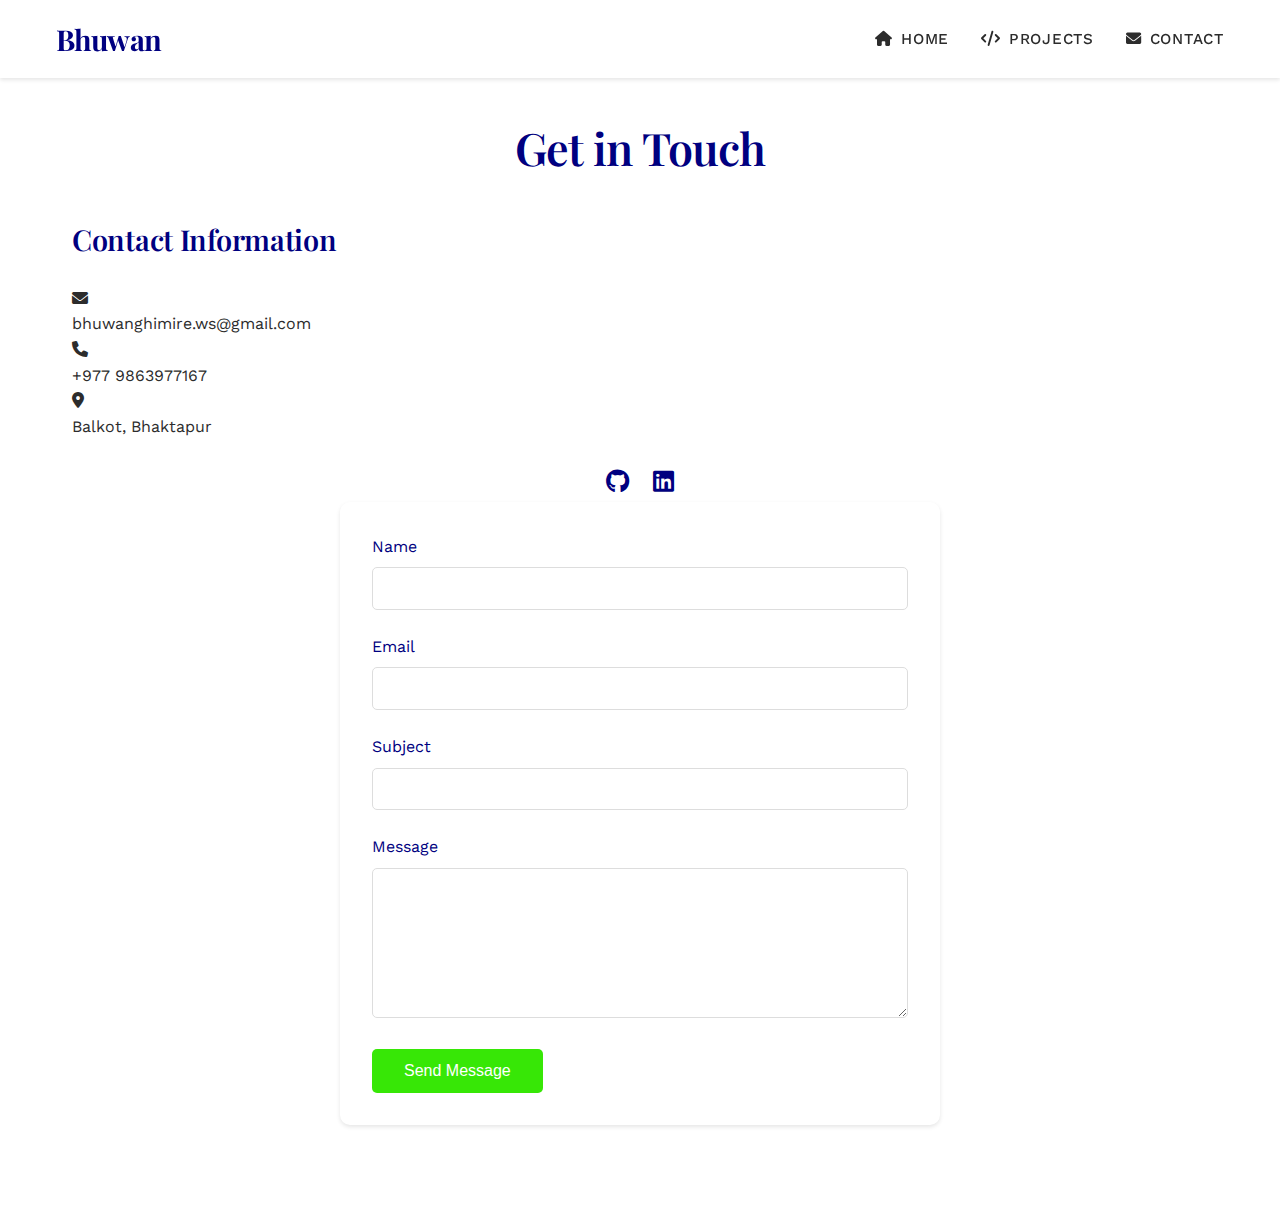
<file: contact.html>
<!DOCTYPE html>
<html lang="en">
<head>
    <meta charset="UTF-8">
    <meta name="viewport" content="width=device-width, initial-scale=1.0">
    <title>Contact - Bhuwan Ghimire</title>
    <link rel="stylesheet" href="styles/main.css">
    <link href="https://fonts.googleapis.com/css2?family=Playfair+Display:wght@400;500;600;700&family=Work+Sans:wght@300;400;500;600&display=swap" rel="stylesheet">
    <link rel="stylesheet" href="https://cdnjs.cloudflare.com/ajax/libs/font-awesome/6.0.0/css/all.min.css">
</head>
<body>
    <nav class="navbar">
        <div class="nav-container">
            <a href="index.html#hero" class="logo">Bhuwan</a>
            <ul class="nav-links">
                <li><a href="index.html"><i class="fas fa-home"></i> Home</a></li>
                <li><a href="projects.html"><i class="fas fa-code"></i> Projects</a></li>
                <li><a href="contact.html"><i class="fas fa-envelope"></i> Contact</a></li>
            </ul>
        </div>
    </nav>

    <main class="main-content">
        <section class="section">
            <h2 class="section-title">Get in Touch</h2>
            <div class="contact-container">
                <div class="contact-info">
                    <h3>Contact Information</h3>
                    <div class="info-item">
                        <i class="fas fa-envelope"></i>
                        <p>bhuwanghimire.ws@gmail.com</p>
                    </div>
                    <div class="info-item">
                        <i class="fas fa-phone"></i>
                        <p>+977 9863977167</p>
                    </div>
                    <div class="info-item">
                        <i class="fas fa-map-marker-alt"></i>
                        <p>Balkot, Bhaktapur</p>
                    </div>
                    <div class="social-links">
                        <a href="https://github.com/bhuwanws" target="_blank"><i class="fab fa-github"></i></a>
                        <a href="https://www.linkedin.com/in/bhuwan-ghimire-a06aa0361/" target="_blank"><i class="fab fa-linkedin"></i></a>
                    </div>
                </div>

                <form class="contact-form">
                    <div class="form-group">
                        <label for="name">Name</label>
                        <input type="text" id="name" name="name" required>
                    </div>
                    <div class="form-group">
                        <label for="email">Email</label>
                        <input type="email" id="email" name="email" required>
                    </div>
                    <div class="form-group">
                        <label for="subject">Subject</label>
                        <input type="text" id="subject" name="subject" required>
                    </div>
                    <div class="form-group">
                        <label for="message">Message</label>
                        <textarea id="message" name="message" required></textarea>
                    </div>
                    <button type="submit" class="btn">Send Message</button>
                </form>
            </div>
        </section>
    </main>

    <script src="js/script.js"></script>
</body>
</html>
</file>
<file: styles/main.css>
/* Global Styles */
:root {
    --primary-color: #000080; /* Navy Blue */
    --secondary-color: #FFB347; /* Warm Yellow */
    --text-color: #2C2C2C; /* Matte Black */
    --light-bg: #f8f9fa;
    --white: #ffffff;
    --heading-font: 'Playfair Display', serif;
    --body-font: 'Work Sans', sans-serif;
}

* {
    margin: 0;
    padding: 0;
    box-sizing: border-box;
}

body {
    font-family: var(--body-font);
    line-height: 1.6;
    color: var(--text-color);
    font-weight: 400;
}

h1, h2, h3, .logo {
    font-family: var(--heading-font);
    letter-spacing: -0.02em;
}

/* Navigation */
.navbar {
    background-color: var(--white);
    box-shadow: 0 2px 4px rgba(0,0,0,0.1);
    position: fixed;
    width: 100%;
    top: 0;
    z-index: 1000;
}

.nav-container {
    max-width: 1200px;
    margin: 0 auto;
    padding: 1rem;
    display: flex;
    justify-content: space-between;
    align-items: center;
}

.logo {
    font-size: 1.8rem;
    font-weight: 700;
    color: var(--primary-color);
    text-decoration: none;
    letter-spacing: -0.03em;
}

.nav-links {
    display: flex;
    gap: 2rem;
    list-style: none;
}

.nav-links a {
    text-decoration: none;
    color: var(--text-color);
    font-weight: 500;
    transition: color 0.3s ease;
    display: flex;
    align-items: center;
    gap: 0.5rem;
    font-family: var(--body-font);
    font-size: 0.95rem;
    text-transform: uppercase;
    letter-spacing: 0.05em;
}

.nav-links a:hover {
    color: var(--secondary-color);
}

/* Main Content */
.main-content {
    margin-top: 80px;
    padding: 2rem;
    max-width: 1200px;
    margin-left: auto;
    margin-right: auto;
}

.section {
    margin-bottom: 4rem;
}

.section-title {
    font-size: 2.8rem;
    color: var(--primary-color);
    margin-bottom: 2rem;
    text-align: center;
    font-weight: 600;
    letter-spacing: -0.02em;
}

/* Hero Section */
.hero {
    text-align: center;
    padding: 4rem 2rem;
    background-color: var(--light-bg);
    border-radius: 10px;
    margin-bottom: 4rem;
}

.hero h1 {
    font-size: 3.5rem;
    margin-bottom: 1rem;
    color: var(--primary-color);
    font-weight: 700;
    letter-spacing: -0.03em;
}

.hero p {
    font-size: 1.3rem;
    color: var(--text-color);
    max-width: 600px;
    margin: 0 auto;
    font-weight: 300;
    letter-spacing: 0.01em;
}

/* Projects Grid */
.projects-grid {
    display: grid;
    grid-template-columns: repeat(auto-fit, minmax(300px, 1fr));
    gap: 2rem;
    padding: 2rem 0;
}

.project-card {
    background: var(--white);
    border-radius: 10px;
    overflow: hidden;
    box-shadow: 0 2px 4px rgba(0,0,0,0.1);
    transition: transform 0.3s ease;
}

.project-card:hover {
    transform: translateY(-5px);
}

.project-card img {
    width: 100%;
    height: 200px;
    object-fit: cover;
}

.project-info {
    padding: 1.5rem;
}

.project-info h3 {
    font-size: 1.5rem;
    margin-bottom: 1rem;
    color: var(--primary-color);
    font-weight: 600;
    letter-spacing: -0.01em;
}

.project-info p {
    font-size: 1rem;
    line-height: 1.6;
    color: var(--text-color);
}

/* Contact Form */
.contact-form {
    max-width: 600px;
    margin: 0 auto;
    padding: 2rem;
    background: var(--white);
    border-radius: 10px;
    box-shadow: 0 2px 4px rgba(0,0,0,0.1);
}

.form-group {
    margin-bottom: 1.5rem;
}

.form-group label {
    display: block;
    margin-bottom: 0.5rem;
    color: var(--primary-color);
}

.form-group input,
.form-group textarea {
    width: 100%;
    padding: 0.8rem;
    border: 1px solid #ddd;
    border-radius: 5px;
    font-family: inherit;
}

.form-group textarea {
    height: 150px;
    resize: vertical;
}

.btn {
    background-color: #37e706;
    color: var(--white);
    padding: 0.8rem 2rem;
    border: none;
    border-radius: 5px;
    cursor: pointer;
    font-size: 1rem;
    transition: background-color 0.3s ease;
}

.btn:hover {
    background-color: #1574b4;
}

/* Responsive Design */
@media (max-width: 768px) {
    .nav-container {
        flex-direction: column;
        gap: 1rem;
    }

    .nav-links {
        flex-direction: column;
        text-align: center;
        gap: 1rem;
    }

    .hero h1 {
        font-size: 2.5rem;
    }

    .section-title {
        font-size: 2rem;
    }
}

/* Profile Image Styles */
.profile-image {
    width: 200px;
    height: 200px;
    border-radius: 50%;
    margin: 0 auto 2rem;
    display: block;
    object-fit: cover;
    border: 4px solid var(--secondary-color);
}

/* Project Tags Styling */
.project-tags {
    display: flex;
    gap: 0.5rem;
    margin: 1rem 0;
    flex-wrap: wrap;
}

.project-tags span {
    background-color: var(--secondary-color);
    color: var(--primary-color);
    padding: 0.3rem 0.8rem;
    border-radius: 15px;
    font-size: 0.9rem;
    font-weight: 500;
}

/* Social Links Styling */
.social-links {
    display: flex;
    gap: 1.5rem;
    justify-content: center;
    margin-top: 1.5rem;
}

.social-links a {
    color: var(--primary-color);
    font-size: 1.5rem;
    transition: color 0.3s ease;
}

.social-links a:hover {
    color: var(--secondary-color);
}

.contact-info h3 {
    font-size: 1.8rem;
    margin-bottom: 1.5rem;
    color: var(--primary-color);
    font-weight: 600;
    letter-spacing: -0.01em;
}

.about-content p {
    font-size: 1.1rem;
    line-height: 1.7;
    margin-bottom: 1.5rem;
}
</file>
